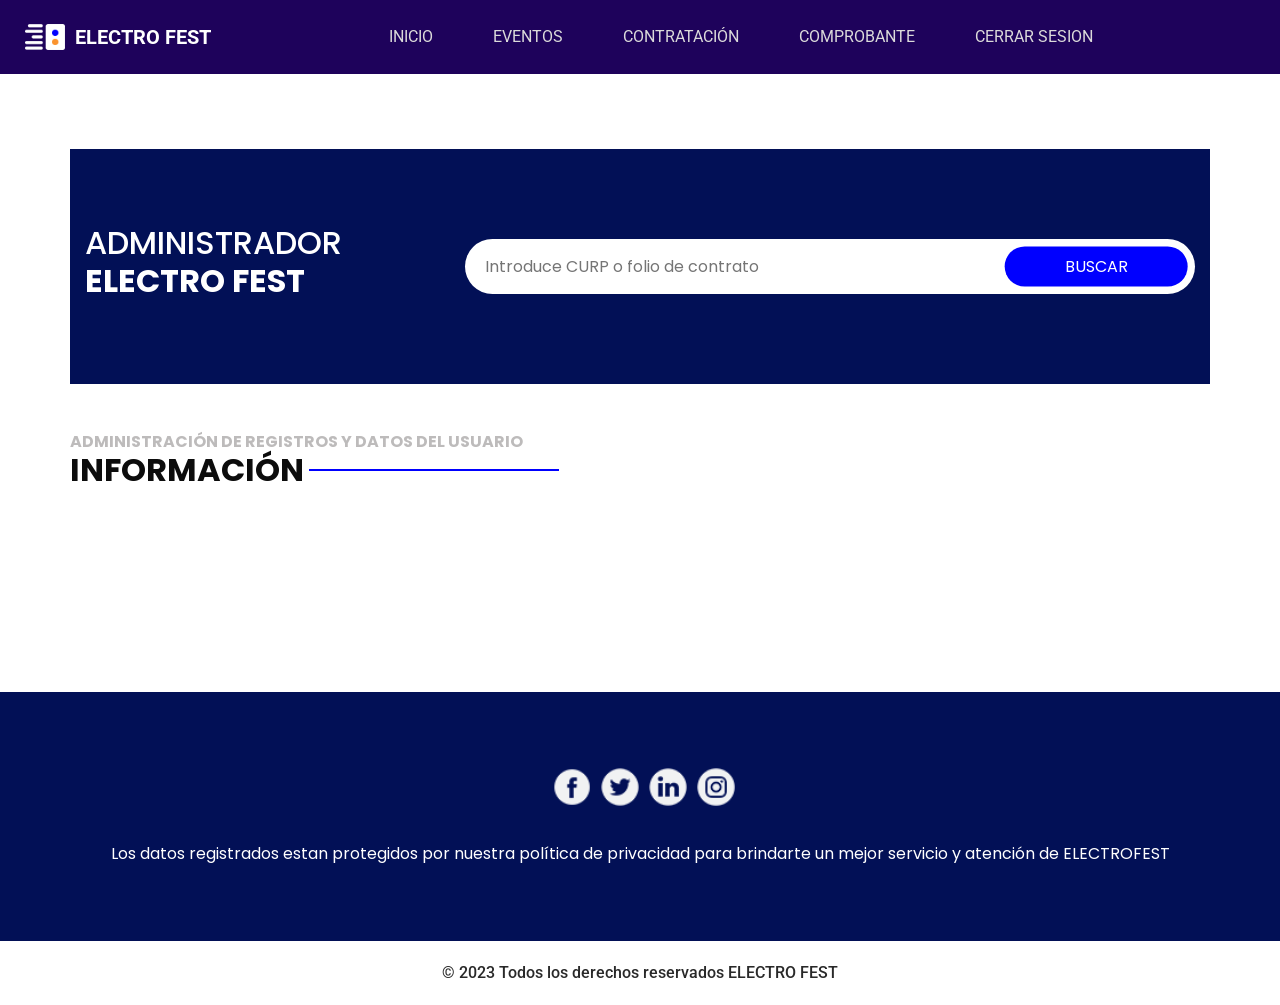
<file: PWebDJ-master1/admin.html>
<!DOCTYPE html>
<html>

<head>
  <!-- Basic -->
  <meta charset="utf-8" />
  <meta http-equiv="X-UA-Compatible" content="IE=edge" />
  <!-- Mobile Metas -->
  <meta name="viewport" content="width=device-width, initial-scale=1, shrink-to-fit=no" />
  <!-- Site Metas -->
  <meta name="keywords" content="" />
  <meta name="description" content="" />
  <meta name="author" content="" />
  <link rel="icon" href="images/logo.png">

  <title>ELECTRO FEST</title>

  <!-- slider stylesheet -->
  <link rel="stylesheet" type="text/css"
    href="https://cdnjs.cloudflare.com/ajax/libs/OwlCarousel2/2.1.3/assets/owl.carousel.min.css" />

  <!-- bootstrap core css -->
  <link rel="stylesheet" type="text/css" href="css/bootstrap.css" />

  <!-- fonts style -->
  <link href="https://fonts.googleapis.com/css?family=Poppins:400,700|Roboto:400,700&display=swap" rel="stylesheet">
  <!-- Custom styles for this template -->
  <link href="css/style.css" rel="stylesheet" />
  <!-- responsive style -->
  <link href="css/responsive.css" rel="stylesheet" />
</head>

<body class="sub_page">
  <div class="hero_area">
    <!-- header section strats -->
    <header class="header_section">
      <div class="container-fluid">
        <nav class="navbar navbar-expand-lg custom_nav-container ">
          <a class="navbar-brand" href="inde.php">
            <img src="images/logo.png" alt="">
            <span>
              ELECTRO FEST
            </span>
          </a>
          <button class="navbar-toggler" type="button" data-toggle="collapse" data-target="#navbarSupportedContent"
            aria-controls="navbarSupportedContent" aria-expanded="false" aria-label="Toggle navigation">
            <span class="navbar-toggler-icon"></span>
          </button>

          <div class="collapse navbar-collapse" id="navbarSupportedContent">
            <div class="d-flex mx-auto flex-column flex-lg-row align-items-center">
              <ul class="navbar-nav  ">
                <li class="nav-item active">
                  <a class="nav-link" href="inde.php">Inicio<span class="sr-only">(current)</span></a>
                </li>
                <li class="nav-item">
                  <a class="nav-link" href="infoEventos.php">Eventos</a>
                </li>
                <li class="nav-item">
                  <a class="nav-link" href="contrato.php">Contratación</a>
                </li>
                <li class="nav-item">
                  <a class="nav-link" href="comprobante.php">Comprobante</a>
                </li>
                <li class="nav-item">
                  <a class="nav-link" href="../php/cerrar_se.php">Cerrar sesion</a>
                </li>
              </ul>
            </div>
            
          </div>
        </nav>
      </div>
    </header>
    <!-- end header section -->
  </div>

  <!-- about section -->
  <section class="about_section layout_padding">
    <div class="container">

      <section class="subscribe_section layout_padding">
        <div class="container">
          <div class="row">
            <div class="col-md-4">
              <h2>
                Administrador<br>
                <span>
                  ELECTRO FEST
                </span>
              </h2>
            </div>
            <div class="col-md-8">
              <form action="">
                <input type="text" placeholder="Introduce CURP o folio de contrato">
                <button>
                  Buscar
                </button>
              </form>
            </div>
          </div>
        </div>
      </section>

      <br><br>
      <div class="row">
        <div class="col-md-6">
          <div class="detail-box">

            <h6>
              Administración de registros y datos del usuario
            </h6>

            
            <div class="custom_heading-container">
              <h2>
                Información
              </h2>
              <hr>
            </div>

            <div>
              <br><br><br><br><br>
            </div>
            
        </div>
      </div>

    </div>
  </section>
  <!-- end about section -->


  <!-- info section -->
  <section class="info_section layout_padding">
    <div class="container">
      <div class="info_social">
        <div>
          <a href="">
            <img src="images/fb.png" alt="">
          </a>
        </div>
        <div>
          <a href="">
            <img src="images/twitter.png" alt="">
          </a>
        </div>
        <div>
          <a href="">
            <img src="images/linkedin.png" alt="">
          </a>
        </div>
        <div>
          <a href="">
            <img src="images/insta.png" alt="">
          </a>
        </div>
      </div>
      <div>
        <p>
          Los datos registrados estan protegidos por nuestra política de privacidad para brindarte un mejor servicio y atención de ELECTROFEST
        </p>
      </div>
    </div>
  </section>

  <!-- end info_section -->

  <!-- footer section -->
  <section class="container-fluid footer_section">
    <p>
      &copy; 2023 Todos los derechos reservados
      <a href="">ELECTRO FEST</a>
    </p>
  </section>
  <!-- footer section -->

  <script type="text/javascript" src="js/jquery-3.4.1.min.js"></script>
  <script type="text/javascript" src="js/bootstrap.js"></script>

</body>
</body>

</html>
</file>
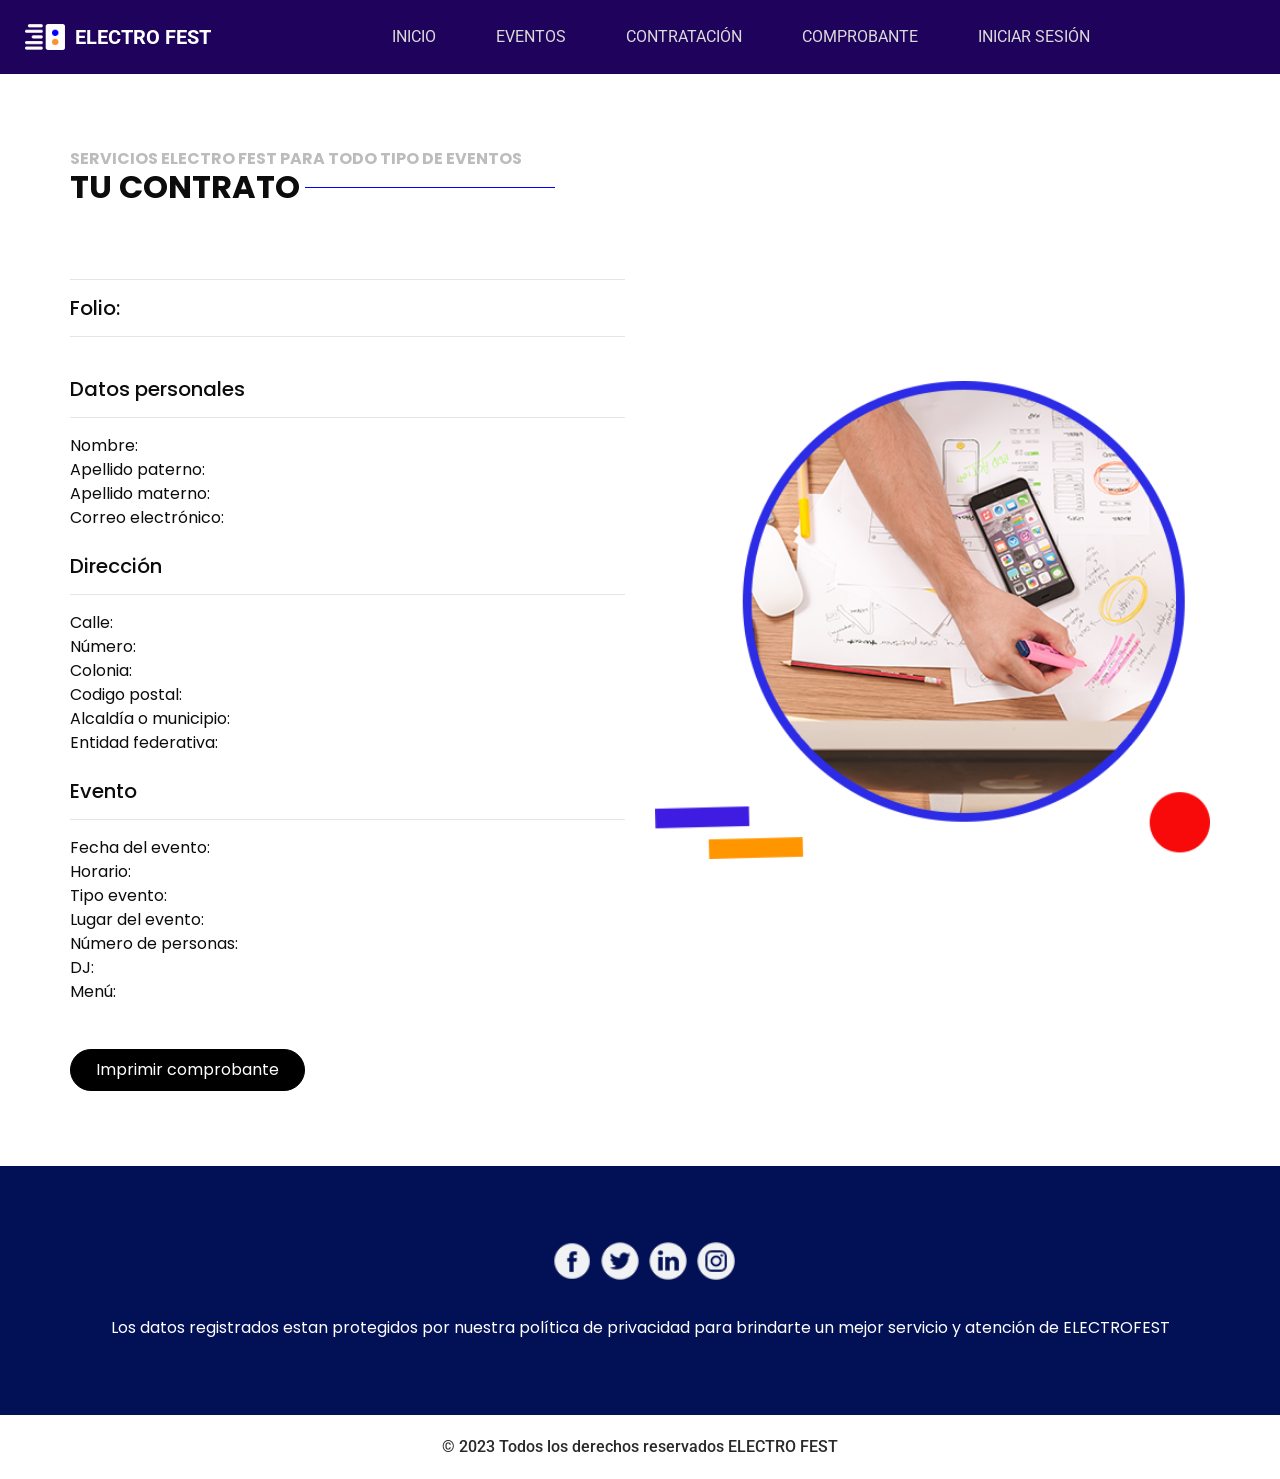
<file: PWebDJ-master1/comprobante.html>
<!DOCTYPE html>
<html>

<head>
  <!-- Basic -->
  <meta charset="utf-8" />
  <meta http-equiv="X-UA-Compatible" content="IE=edge" />
  <!-- Mobile Metas -->
  <meta name="viewport" content="width=device-width, initial-scale=1, shrink-to-fit=no" />
  <!-- Site Metas -->
  <meta name="keywords" content="" />
  <meta name="description" content="" />
  <meta name="author" content="" />
  <link rel="icon" href="images/logo.png">

  <title>ELECTRO FEST</title>

  <!-- slider stylesheet -->
  <link rel="stylesheet" type="text/css"
    href="https://cdnjs.cloudflare.com/ajax/libs/OwlCarousel2/2.1.3/assets/owl.carousel.min.css" />

  <!-- bootstrap core css -->
  <link rel="stylesheet" type="text/css" href="css/bootstrap.css" />

  <!-- fonts style -->
  <link href="https://fonts.googleapis.com/css?family=Poppins:400,700|Roboto:400,700&display=swap" rel="stylesheet">
  <!-- Custom styles for this template -->
  <link href="css/style.css" rel="stylesheet" />
  <!-- responsive style -->
  <link href="css/responsive.css" rel="stylesheet" />
</head>

<body class="sub_page">
  <div class="hero_area">
    <!-- header section strats -->
    <header class="header_section">
      <div class="container-fluid">
        <nav class="navbar navbar-expand-lg custom_nav-container ">
          <a class="navbar-brand" href="index.html">
            <img src="images/logo.png" alt="">
            <span>
              ELECTRO FEST
            </span>
          </a>
          <button class="navbar-toggler" type="button" data-toggle="collapse" data-target="#navbarSupportedContent"
            aria-controls="navbarSupportedContent" aria-expanded="false" aria-label="Toggle navigation">
            <span class="navbar-toggler-icon"></span>
          </button>

          <div class="collapse navbar-collapse" id="navbarSupportedContent">
            <div class="d-flex mx-auto flex-column flex-lg-row align-items-center">
              <ul class="navbar-nav  ">
                <li class="nav-item active">
                  <a class="nav-link" href="index.html">Inicio<span class="sr-only">(current)</span></a>
                </li>
                <li class="nav-item">
                  <a class="nav-link" href="InfoEventos.html">Eventos</a>
                </li>
                <li class="nav-item">
                  <a class="nav-link" href="contrato.html">Contratación</a>
                </li>
                <li class="nav-item">
                  <a class="nav-link" href="comprobante.html">Comprobante</a>
                </li>
                <li class="nav-item">
                  <a class="nav-link" href="index.php">Iniciar Sesión</a>
                </li>
              </ul>
            </div>
            
          </div>
        </nav>
      </div>
    </header>
    <!-- end header section -->
  </div>

  <!-- about section -->
  <section class="about_section layout_padding">
    <div class="container">
      <div class="row">
        <div class="col-md-6">
          <div class="detail-box">
            <h6>
              Servicios ELECTRO FEST para todo tipo de eventos
            </h6>
            
            <div class="custom_heading-container">
              <h2>
                Tu contrato
              </h2>
              <hr>
            </div>

            <br><br>
            <hr>
            <h5>Folio: </h5> <hr><br>

            <div>
              <h5>Datos personales</h5>
              <hr>
              
              <div>
                <h7>Nombre: </h7><br>
                <h7>Apellido paterno: </h7><br>
                <h7>Apellido materno: </h7><br>
                <h7>Correo electrónico: </h7><br>
              </div>
              
              <br>
              <h5>Dirección</h5>
              <hr>
              
              <div>
                <h7>Calle: </h7><br>
                <h7>Número: </h7><br>
                <h7>Colonia: </h7><br>
                <h7>Codigo postal: </h7><br>
                <h7>Alcaldía o municipio: </h7><br>
                <h7>Entidad federativa: </h7><br>
              </div>
              
              <br>
              <h5>Evento </h5>
              <hr>
              
              <div>
                <h7>Fecha del evento: </h7><br>
                <h7>Horario: </h7><br>
                <h7>Tipo evento: </h7><br>
                <h7>Lugar del evento: </h7><br>
                <h7>Número de personas: </h7><br>
                <h7>DJ: </h7><br>
                <h7>Menú: </h7><br>
              </div>
            </div>

            
            <!----<p>
              It is a long established fact that a reader will be distracted by the readable content of a page when
              looking at its layout. The point of using Lorem
            </p>--->

            <div>
              <a href="">
                Imprimir comprobante
              </a>
            </div>
          </div>
        </div>
        <div class="col-md-6">
          <div class="img-box">
            <img src="images/about-img.png" alt="">
          </div>
        </div>
      </div>

    </div>
  </section>
  <!-- end about section -->


  <!-- info section -->
  <section class="info_section layout_padding">
    <div class="container">
      <div class="info_social">
        <div>
          <a href="">
            <img src="images/fb.png" alt="">
          </a>
        </div>
        <div>
          <a href="">
            <img src="images/twitter.png" alt="">
          </a>
        </div>
        <div>
          <a href="">
            <img src="images/linkedin.png" alt="">
          </a>
        </div>
        <div>
          <a href="">
            <img src="images/insta.png" alt="">
          </a>
        </div>
      </div>
      <div>
        <p>
          Los datos registrados estan protegidos por nuestra política de privacidad para brindarte un mejor servicio y atención de ELECTROFEST
        </p>
      </div>
    </div>
  </section>

  <!-- end info_section -->

  <!-- footer section -->
  <section class="container-fluid footer_section">
    <p>
      &copy; 2023 Todos los derechos reservados
      <a href="">ELECTRO FEST</a>
    </p>
  </section>
  <!-- footer section -->

  <script type="text/javascript" src="js/jquery-3.4.1.min.js"></script>
  <script type="text/javascript" src="js/bootstrap.js"></script>

</body>
</body>

</html>
</file>
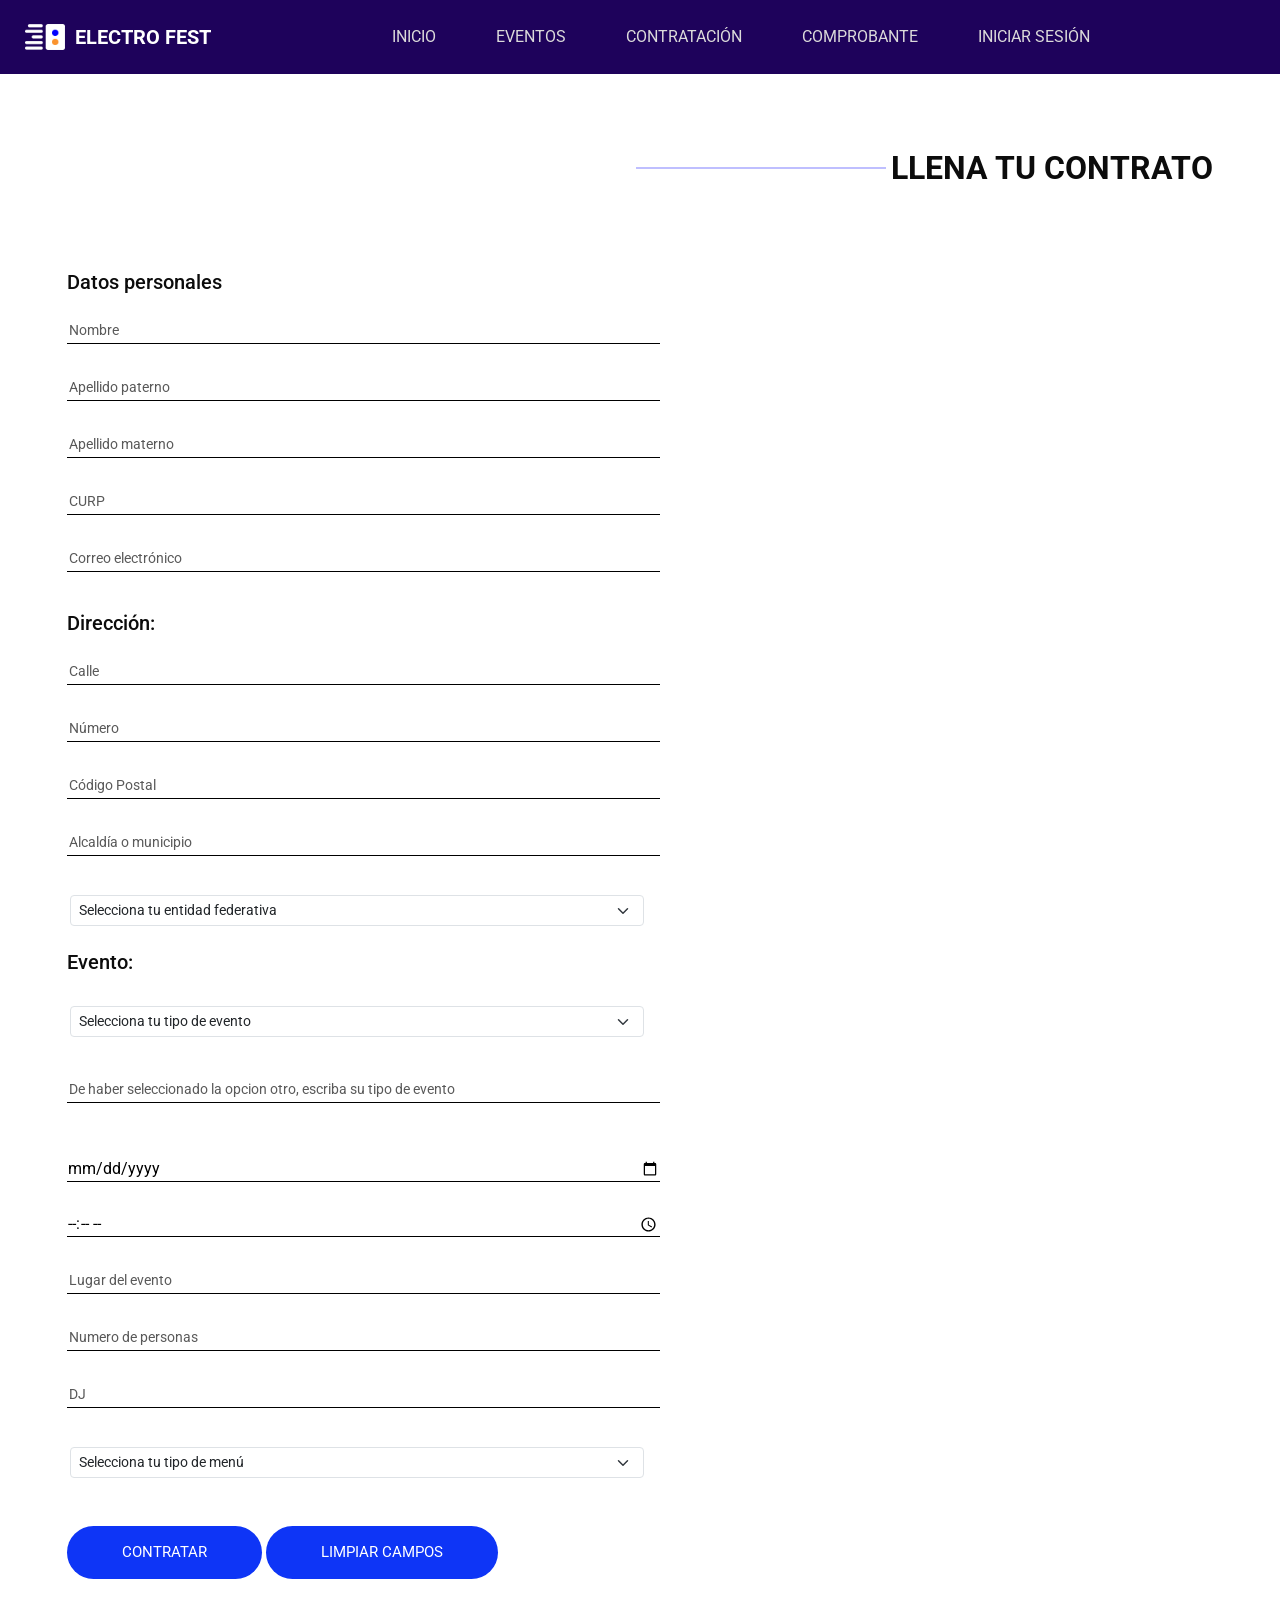
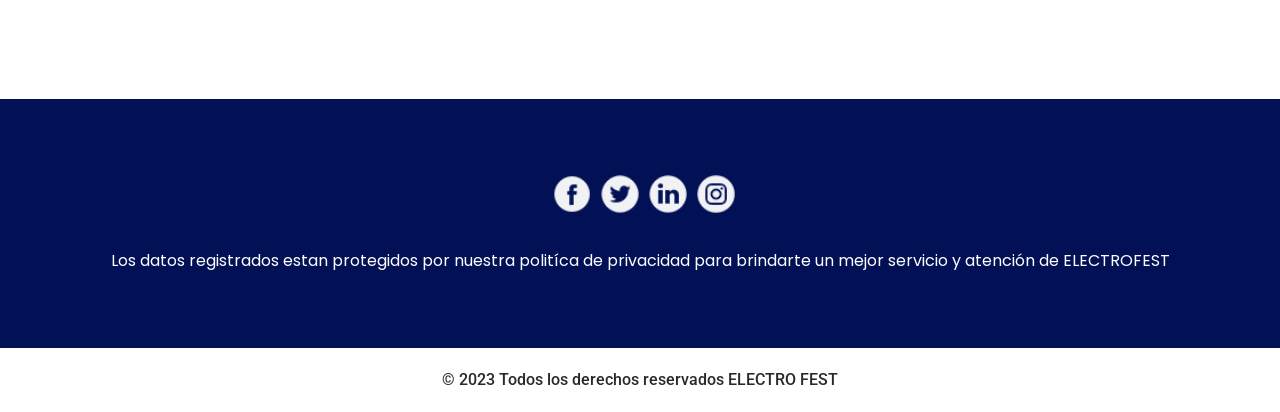
<file: PWebDJ-master1/contrato.html>
<!DOCTYPE html>
<html>

<head>
  <!-- Basic -->
  <meta charset="utf-8" />
  <meta http-equiv="X-UA-Compatible" content="IE=edge" />
  <!-- Mobile Metas -->
  <meta name="viewport" content="width=device-width, initial-scale=1, shrink-to-fit=no" />
  <!-- Site Metas -->
  <meta name="keywords" content="" />
  <meta name="description" content="" />
  <meta name="author" content="" />

  <title>ELECTRO FEST</title>

  <!-- slider stylesheet -->
  <link rel="stylesheet" type="text/css"
    href="https://cdnjs.cloudflare.com/ajax/libs/OwlCarousel2/2.1.3/assets/owl.carousel.min.css" />

  <!-- bootstrap core css -->
  <link rel="stylesheet" type="text/css" href="css/bootstrap.css" />
  <link href="https://cdn.jsdelivr.net/npm/bootstrap@5.3.0-alpha3/dist/css/bootstrap.min.css" rel="stylesheet"
    integrity="sha384-KK94CHFLLe+nY2dmCWGMq91rCGa5gtU4mk92HdvYe+M/SXH301p5ILy+dN9+nJOZ" crossorigin="anonymous">

  <!-- fonts style -->
  <link href="https://fonts.googleapis.com/css?family=Poppins:400,700|Roboto:400,700&display=swap" rel="stylesheet">
  <!-- Custom styles for this template -->
  <link href="css/style.css" rel="stylesheet" />
  <!-- responsive style -->
  <link href="css/responsive.css" rel="stylesheet" />
  <link rel="icon" href="images/logo.png">
</head>

<body class="sub_page">
  <div class="hero_area">
    <!-- header section strats -->
    <header class="header_section">
      <div class="container-fluid">
        <nav class="navbar navbar-expand-lg custom_nav-container ">
          <a class="navbar-brand" href="index.html">
            <img src="images/logo.png" alt="">
            <span>
              ELECTRO FEST
            </span>
          </a>
          <button class="navbar-toggler" type="button" data-toggle="collapse" data-target="#navbarSupportedContent"
            aria-controls="navbarSupportedContent" aria-expanded="false" aria-label="Toggle navigation">
            <span class="navbar-toggler-icon"></span>
          </button>

          <div class="collapse navbar-collapse" id="navbarSupportedContent">
            <div class="d-flex mx-auto flex-column flex-lg-row align-items-center">
              <ul class="navbar-nav  ">
                <li class="nav-item active">
                  <a class="nav-link" href="index.html">Inicio<span class="sr-only">(current)</span></a>
                </li>
                <li class="nav-item">
                  <a class="nav-link" href="InfoEventos.html">Eventos</a>
                </li>
                
                <li class="nav-item">
                  <a class="nav-link" href="contrato.html">Contratación</a>
                </li>
                <li class="nav-item">
                  <a class="nav-link" href="comprobante.html">Comprobante</a>
                </li>
                <li class="nav-item">
                  <a class="nav-link" href="Login.html">Iniciar Sesión</a>
                </li>
              </ul>
            </div>
            
          </div>
        </nav>
      </div>
    </header>
    <!-- end header section -->
  </div>

  <!-- contact section -->

  <section class="contact_section layout_padding">
    <div class="container">
      <div class="d-flex flex-column align-items-end">
        <div class="custom_heading-container">
          <hr>
          <h2>
            Llena tu contrato 
          </h2>
        </div>
      </div>
      <div class="layout_padding-top layout_padding2-bottom">
        <div class="row">
          <div class="col-md-7">
            <form action="">
              <div class="contact_form-container">
                <div>

                  <h5>Datos personales</h5>

                  <div>
                    <input type="text" placeholder="Nombre">
                  </div>
                  <div>
                    <input type="text" placeholder="Apellido paterno">
                  </div>
                  <div>
                    <input type="text" placeholder="Apellido materno">
                  </div>
                  <div>
                    <input type="text" placeholder="CURP">
                  </div>
                  <div>
                    <input type="email" placeholder="Correo electrónico">
                  </div>

                  <br><h5>Dirección:</h5>

                  <div>
                    <input type="text" placeholder="Calle">
                  </div>
                  <div>
                    <input type="text" placeholder="Número">
                  </div>
                  <div>
                    <input type="text" placeholder="Código Postal">
                  </div>
                  <div>
                    <input type="text" placeholder="Alcaldía o municipio">
                  </div>
                  <br>
                  <div class="row justify-content-start col-11">
                      <!--<label for="lang">Entidad federativa: </label>-->
                      <select  class="form-select form-select-sm"  aria-label=".form-select-sm example">
                        <option selected>Selecciona tu entidad federativa</option>
                        <option value="Aguascalientes">Aguascalientes</option>
                        <option value="Baja California">Baja California</option>
                        <option value="Baja California Sur">Baja California Sur</option>
                        <option value="Campeche">Campeche</option>
                        <option value="Chiapas">Chiapas</option>
                        <option value="Chihuahua">Chihuahua</option>
                        <option value="CDMX">Ciudad de México</option>
                        <option value="Coahuila">Coahuila</option>
                        <option value="Colima">Colima</option>
                        <option value="Durango">Durango</option>
                        <option value="Estado de México">Estado de México</option>
                        <option value="Guanajuato">Guanajuato</option>
                        <option value="Guerrero">Guerrero</option>
                        <option value="Hidalgo">Hidalgo</option>
                        <option value="Jalisco">Jalisco</option>
                        <option value="Michoacán">Michoacán</option>
                        <option value="Morelos">Morelos</option>
                        <option value="Nayarit">Nayarit</option>
                        <option value="Nuevo León">Nuevo León</option>
                        <option value="Oaxaca">Oaxaca</option>
                        <option value="Puebla">Puebla</option>
                        <option value="Querétaro">Querétaro</option>
                        <option value="Quintana Roo">Quintana Roo</option>
                        <option value="San Luis Potosí">San Luis Potosí</option>
                        <option value="Sinaloa">Sinaloa</option>
                        <option value="Sonora">Sonora</option>
                        <option value="Tabasco">Tabasco</option>
                        <option value="Tamaulipas">Tamaulipas</option>
                        <option value="Tlaxcala">Tlaxcala</option>
                        <option value="Veracruz">Veracruz</option>
                        <option value="Yucatán">Yucatán</option>
                        <option value="Zacatecas">Zacatecas</option>
                      </select>
                  </div>

                  <br>
                  <h5>Evento:</h5>

                  <br>
                  <div class="row justify-content-start col-11">
                    <select class="form-select form-select-sm" aria-label=".form-select-sm example">
                      <option selected>Selecciona tu tipo de evento</option>
                      <option value="Bautizo">Bautizo</option>
                      <option value="Primera comunion">Primera comunión</option>
                      <option value="XV">XV años</option>
                      <option value="Boda">Boda</option>
                      <option value="Cumpleaños">Cumpleaños</option>
                      <option value="Otro">Otro (Describa en campo inferior)</option>
                    </select>
                  </div>
                  <br>
                  <div>
                    <input type="text" placeholder="De haber seleccionado la opcion otro, escriba su tipo de evento">
                  </div>

                  <br>
                  <div>
                    <input type="date" >
                  </div>
                  <div>
                    <input type="time">
                  </div>

                  <div>
                    <input type="text" placeholder="Lugar del evento">
                  </div>

                  <div>
                    <input type="text" placeholder="Numero de personas">
                  </div>

                  <div>
                    <input type="text" placeholder="DJ">
                  </div>
                  <br>
                  <div class="row justify-content-start col-11">
                    <select class="form-select form-select-sm" aria-label=".form-select-sm example">
                      <option selected>Selecciona tu tipo de menú</option>
                      <option value="Bautizo">Ejecutivo</option>
                      <option value="Primera comunion">Económico</option>
                    </select>
                  </div>

                  <!-------<div class="">
                    <input type="text" placeholder="Message" class="message_input">
                  </div>--->
                  <script>
                    function mostrarMensaje(){
                      alert("Para poder contratar el servicio necesitas registrarte o iniciar sesión");
                    }
                  </script>
                  <div class="mt-5">
                    <button type="submit" onclick="mostrarMensaje()">
                      Contratar
                    </button>
                    <button type="submit">
                      Limpiar campos
                    </button>
                  </div>
                </div>

              </div>

            </form>
          </div>
          <div class="col-md-5">
            <div class="map-box">
              <div id="map">
                <div class="map-responsive">
                  <iframe
                    src="https://www.google.com/maps/embed/v1/place?key=AIzaSyA0s1a7phLN0iaD6-UE7m4qP-z21pH0eSc&q=Eiffel+Tower+Paris+France"
                    width="600" height="300" frameborder="0" style="border:0; width: 100%;" allowfullscreen></iframe>
                </div>
              </div>
            </div>
          </div>
        </div>
      </div>

      <!-----------
      <div class="contact_items"> 
        <a href="">
          <div class="item ">
            <div class="img-box box-2">

            </div>
            <div class="detail-box">
              <p>
                +02 1234567890
              </p>
            </div>
          </div>
        </a>
        <a href="">
          <div class="item ">
            <div class="img-box box-3">

            </div>
            <div class="detail-box">
              <p>
                demo@gmail.com
              </p>
            </div>
          </div>
        </a>
        <a href="">
          <div class="item ">
            <div class="img-box box-1">

            </div>
            <div class="detail-box">
              <p>
                t will be distracted by the readable
              </p>
            </div>
          </div>
        </a>
      </div>------->
    </div>
  </section>


  <!-- end contact section -->

  <!-- info section -->
  <section class="info_section layout_padding">
    <div class="container">
      <div class="info_social">
        <div>
          <a href="">
            <img src="images/fb.png" alt="">
          </a>
        </div>
        <div>
          <a href="">
            <img src="images/twitter.png" alt="">
          </a>
        </div>
        <div>
          <a href="">
            <img src="images/linkedin.png" alt="">
          </a>
        </div>
        <div>
          <a href="">
            <img src="images/insta.png" alt="">
          </a>
        </div>
      </div>
      <div>
        <p>
          Los datos registrados estan protegidos por nuestra politíca de privacidad para brindarte un mejor servicio y atención de ELECTROFEST
        </p>
      </div>
    </div>
  </section>

  <!-- end info_section -->

  <!-- footer section -->
  <section class="container-fluid footer_section">
    <p>
      &copy; 2023 Todos los derechos reservados
      <a href="">ELECTRO FEST</a>
    </p>
  </section>
  <!-- footer section -->

  <script type="text/javascript" src="js/jquery-3.4.1.min.js"></script>
  <script type="text/javascript" src="js/bootstrap.js"></script>

</body>
</body>

</html>
</file>
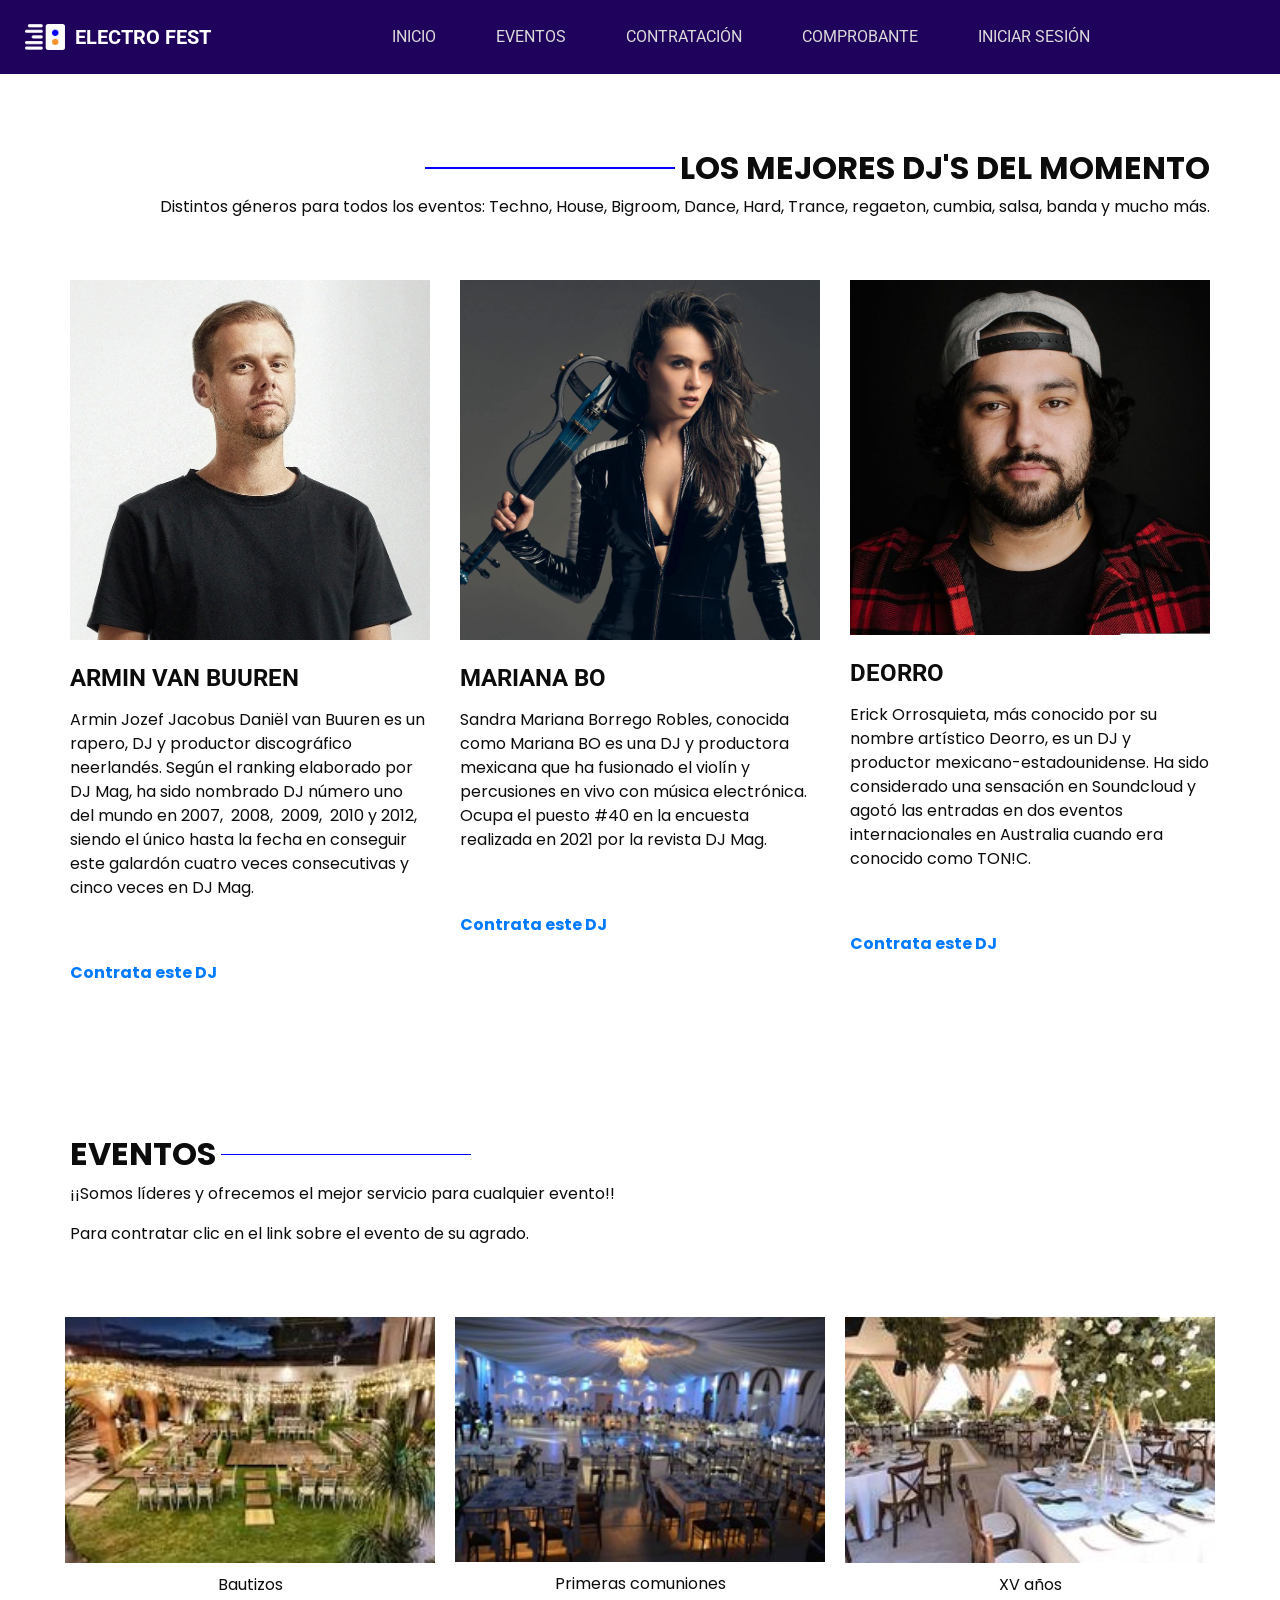
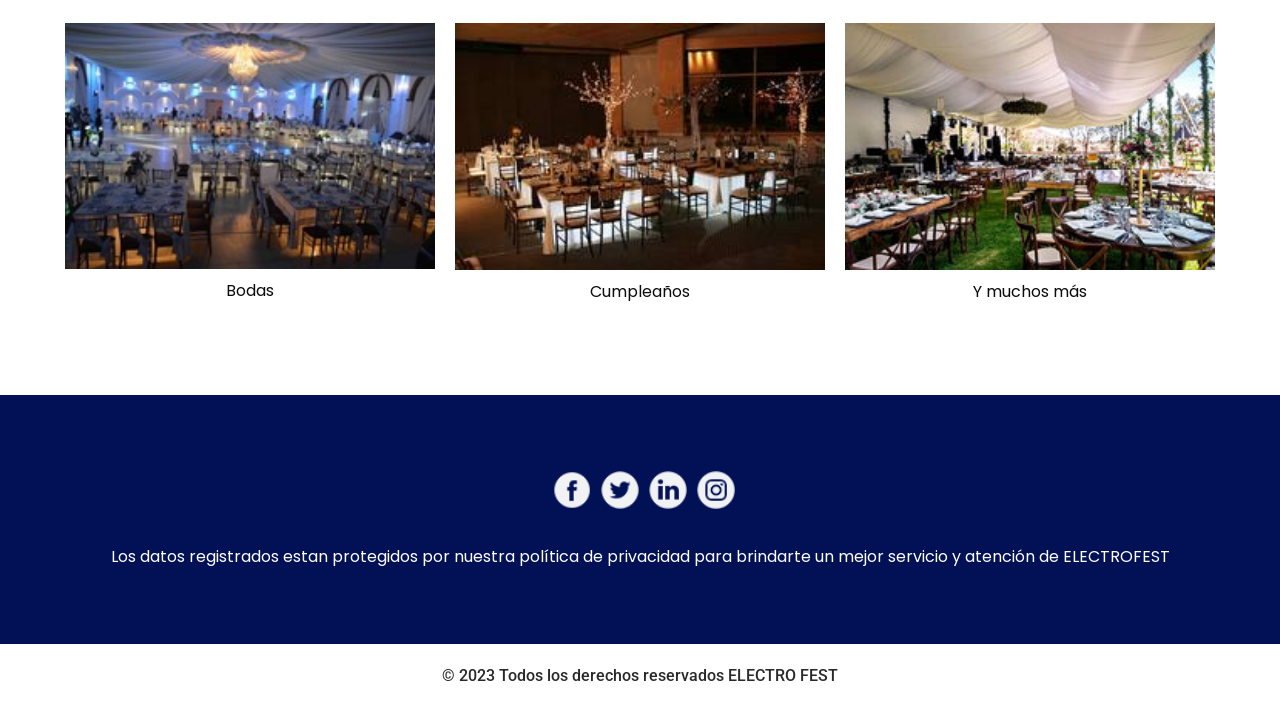
<file: PWebDJ-master1/InfoEventos.html>
<!DOCTYPE html>
<html>

<head>
  <!-- Basic -->
  <meta charset="utf-8" />
  <meta http-equiv="X-UA-Compatible" content="IE=edge" />
  <!-- Mobile Metas -->
  <meta name="viewport" content="width=device-width, initial-scale=1, shrink-to-fit=no" />
  <!-- Site Metas -->
  <meta name="keywords" content="" />
  <meta name="description" content="" />
  <meta name="author" content="" />

  <title>ELECTRO FEST</title>

  <!-- slider stylesheet -->
  <link rel="stylesheet" type="text/css"
    href="https://cdnjs.cloudflare.com/ajax/libs/OwlCarousel2/2.1.3/assets/owl.carousel.min.css" />

  <!-- bootstrap core css -->
  <link rel="stylesheet" type="text/css" href="css/bootstrap.css" />

  <!-- fonts style -->
  <link href="https://fonts.googleapis.com/css?family=Poppins:400,700|Roboto:400,700&display=swap" rel="stylesheet">
  <!-- Custom styles for this template -->
  <link href="css/style.css" rel="stylesheet" />
  <!-- responsive style -->
  <link href="css/responsive.css" rel="stylesheet" />
  <link rel="icon" href="images/logo.png">
</head>

<body class="sub_page">
  <div class="hero_area">
    <!-- header section strats -->
    <header class="header_section">
      <div class="container-fluid">
        <nav class="navbar navbar-expand-lg custom_nav-container ">
          <a class="navbar-brand" href="index.html">
            <img src="images/logo.png" alt="">
            <span>
              ELECTRO FEST
            </span>
          </a>
          <button class="navbar-toggler" type="button" data-toggle="collapse" data-target="#navbarSupportedContent"
            aria-controls="navbarSupportedContent" aria-expanded="false" aria-label="Toggle navigation">
            <span class="navbar-toggler-icon"></span>
          </button>

          <div class="collapse navbar-collapse" id="navbarSupportedContent">
            <div class="d-flex mx-auto flex-column flex-lg-row align-items-center">
              <ul class="navbar-nav  ">
                <li class="nav-item active">
                  <a class="nav-link" href="index.html">Inicio<span class="sr-only">(current)</span></a>
                </li>
                <li class="nav-item">
                  <a class="nav-link" href="InfoEventos.html">Eventos</a>
                </li>
                <li class="nav-item">
                  <a class="nav-link" href="contrato.html">Contratación</a>
                </li>
                <li class="nav-item">
                  <a class="nav-link" href="comprobante.html">Comprobante</a>
                </li>
                <li class="nav-item">
                  <a class="nav-link" href="index.php">Iniciar Sesión</a>
                </li>
              </ul>
            </div>
          
          </div>
        </nav>
      </div>
    </header>
    <!-- end header section -->
  </div>


  <!-- news section -->

  <section class="news_section layout_padding">
    <div class="container">
      <div class="d-flex flex-column align-items-end">
        <div class="custom_heading-container">
          <hr>
          <h2>
            Los mejores DJ's del momento
          </h2>

        </div>
        <p>
          Distintos géneros para todos los eventos: Techno, House, Bigroom, Dance, Hard, Trance, regaeton, cumbia, salsa, banda y mucho más.
        </p>
      </div>
      <div class="row">
        <div class="col-md-4">
          <div class="box">
            <div class="img-box">
              <img src="images/armin.jpg" alt="">
            </div><br>
            <!-----
            <div class="action-box">
              
              <div class="action">
                <a href="">
                  <img src="images/like.png" alt="">
                </a>
                <a href="">
                  <img src="images/comment.png" alt="">
                </a>
                <a href="">
                  <img src="images/share.png" alt="">
                </a>
              </div>
            </div>--->
            <div class="detail-box">
              <h4>
                Armin van Buuren
              </h4>
              <p>
                Armin Jozef Jacobus Daniël van Buuren es un rapero, DJ y productor discográfico neerlandés. Según el ranking elaborado por DJ Mag, ha sido nombrado DJ número uno del mundo en 2007, ​ 2008, ​ 2009, ​ 2010​ y 2012, ​ siendo el único hasta la fecha en conseguir este galardón cuatro veces consecutivas y cinco veces en DJ Mag.
              </p>
              <div>
                <a href="contrato.html">
                  Contrata este DJ
                </a>
              </div>
            </div>
          </div>
        </div>
        <div class="col-md-4">
          <div class="box">
            <div class="img-box">
              <img src="images/mariana bo.jpg" alt="">
            </div><br>
            <!-------
            <div class="action-box">
              <div class="action">
                <a href="">
                  <img src="images/like.png" alt="">
                </a>
                <a href="">
                  <img src="images/comment.png" alt="">
                </a>
                <a href="">
                  <img src="images/share.png" alt="">
                </a>
              </div>
            </div>--->
            <div class="detail-box">
              <h4>
                Mariana BO
              </h4>
              <p>
                Sandra Mariana Borrego Robles, conocida como Mariana BO es una DJ y productora mexicana que ha fusionado el violín y percusiones en vivo con música electrónica. Ocupa el puesto #40 en la encuesta realizada en 2021 por la revista DJ Mag.
              </p>
              <div>
                <a href="contrato.html">
                  Contrata este DJ
                </a>
              </div>
            </div>
          </div>
        </div>
        <div class="col-md-4">
          <div class="box">
            <div class="img-box">
              <img src="images/deorro.png" alt="">
            </div><br>
            <!-------
            <div class="action-box">
              <div class="action">
                <a href="">
                  <img src="images/like.png" alt="">
                </a>
                <a href="">
                  <img src="images/comment.png" alt="">
                </a>
                <a href="">
                  <img src="images/share.png" alt="">
                </a>
              </div>
            </div>----->
            <div class="detail-box">
              <h4>
                Deorro
              </h4>
              <p>
                Erick Orrosquieta, más conocido por su nombre artístico Deorro, es un DJ y productor mexicano-estadounidense. Ha sido considerado una sensación en Soundcloud y agotó las entradas en dos eventos internacionales en Australia cuando era conocido como TON!C.
              </p>
              <div>
                <a href="contrato.html">
                  Contrata este DJ
                </a>
              </div>
            </div>
          </div>
        </div>
      </div>
    </div>
  </section>

  <!-- end news section -->

  <section class="portfolio_section layout_padding">
    <div class="container">
      <div class="custom_heading-container">
        <h2>
          Eventos
        </h2>
        <hr>
      </div>
      <p>
        ¡¡Somos líderes y ofrecemos el mejor servicio para cualquier evento!!
      </p>
      <p>Para contratar clic en el link sobre el evento de su agrado.</p>
      <div class="layout_padding2-top">
        <div class="row">
          <div class="col-md-4">
            <div class="img-box">
              <img src="images/213.jpeg" alt="">
              <a href="contrato.html">
                <img src="images/link.png" alt="">
              </a>
            </div>
            <p align="center">Bautizos</p>
          </div>
          <div class="col-md-4">
            <div class="img-box">
              <img src="images/12.jpg" alt="">
              <a href="contrato.html">
                <img src="images/link.png" alt="">
              </a>
            </div>
            <p align="center">Primeras comuniones</p>
          </div>
          <div class="col-md-4">
            <div class="img-box">
              <img src="images/345.jpeg" alt="">
              <a href="contrato.html">
                <img src="images/link.png" alt="">
              </a>
            </div>
            <p align="center">XV años</p>
          </div>
          <div class="col-md-4">
            <div class="img-box">
              <img src="images/12.jpg" alt="">
              <a href="">
                <img src="images/link.png" alt="">
              </a>
            </div>
            <p align="center">Bodas</p>
          </div>
          <div class="col-md-4">
            <div class="img-box">
              <img src="images/123.jpeg" alt="">
              <a href="contrato.html">
                <img src="images/link.png" alt="">
              </a>
            </div>
            <p align="center">Cumpleaños</p>
          </div>
          <div class="col-md-4">
            <div class="img-box">
              <img src="images/10.jpg" alt="">
              <a href="contrato.html">
                <img src="images/link.png" alt="">
              </a>
            </div>
            <p align="center">Y muchos más</p>
          </div>
        </div>
      </div>
    </div>
  </section>


  <!-- info section -->
  <section class="info_section layout_padding">
    <div class="container">
      <div class="info_social">
        <div>
          <a href="">
            <img src="images/fb.png" alt="">
          </a>
        </div>
        <div>
          <a href="">
            <img src="images/twitter.png" alt="">
          </a>
        </div>
        <div>
          <a href="">
            <img src="images/linkedin.png" alt="">
          </a>
        </div>
        <div>
          <a href="">
            <img src="images/insta.png" alt="">
          </a>
        </div>
      </div>
      <div>
        <p>
          Los datos registrados estan protegidos por nuestra política de privacidad para brindarte un mejor servicio y atención de ELECTROFEST
        </p>
      </div>
    </div>
  </section>

  <!-- end info_section -->

  <!-- footer section -->
  <section class="container-fluid footer_section">
    <p>
      &copy; 2023 Todos los derechos reservados
      <a href="">ELECTRO FEST</a>
    </p>
  </section>
  <!-- footer section -->

  <script type="text/javascript" src="js/jquery-3.4.1.min.js"></script>
  <script type="text/javascript" src="js/bootstrap.js"></script>

</body>
</body>

</html>
</file>
<file: PWebDJ-master1/css/style.css>
body {
  font-family: "Roboto", sans-serif;
  color: #0c0c0c;
  background-color: #ffffff;
}

.layout_padding {
  padding: 75px 0;
}

.layout_padding2 {
  padding: 45px 0;
}

.layout_padding2-top {
  padding-top: 45px;
}

.layout_padding2-bottom {
  padding-bottom: 45px;
}

.layout_padding-top {
  padding-top: 75px;
}

.layout_padding-bottom {
  padding-bottom: 75px;
}

.custom_heading-container {
  display: -webkit-box;
  display: -ms-flexbox;
  display: flex;
  -webkit-box-align: center;
      -ms-flex-align: center;
          align-items: center;
}

.custom_heading-container h2 {
  text-transform: uppercase;
  font-weight: bold;
}

.custom_heading-container hr {
  width: 250px;
  border: none;
  height: 1.5px;
  background-color: #0000ff;
  margin: 0 5px 0.5rem 5px;
}

/*header section*/
.hero_area {
  position: relative;
}

.sub_page .hero_area {
  height: auto;
}

.hero_area.sub_pages {
  height: auto;
}

.header_section {
  background-color: #1e025b;
  padding: 10px 0;
}

.header_section .container-fluid {
  padding-right: 25px;
  padding-left: 25px;
}

.header_section .nav_container {
  margin: 0 auto;
}

.header_section .quote_btn-container a {
  color: #ffffff;
}

.header_section .quote_btn-container a img {
  margin-right: 10px;
}

.header_section .quote_btn-container a span {
  margin: 0 10px 0 20px;
}

.custom_nav-container.navbar-expand-lg .navbar-nav .nav-link {
  padding: 10px 20px;
  color: #dbdada;
  text-align: center;
  text-transform: uppercase;
}

.custom_nav-container.navbar-expand-lg .navbar-nav .nav-link:hover {
  color: #ffffff;
}

a,
a:hover,
a:focus {
  text-decoration: none;
}

a:hover,
a:focus {
  color: initial;
}

.btn,
.btn:focus {
  outline: none !important;
  -webkit-box-shadow: none;
          box-shadow: none;
}

.navbar-brand,
.navbar-brand:hover {
  text-transform: uppercase;
  font-weight: bold;
  font-size: 24px;
}

.custom_nav-container .nav_search-btn {
  background-image: url(../images/search-icon.png);
  background-size: 22px;
  background-repeat: no-repeat;
  background-position-y: 7px;
  width: 35px;
  height: 35px;
  padding: 0;
  border: none;
}

.navbar-brand {
  display: -webkit-box;
  display: -ms-flexbox;
  display: flex;
  -webkit-box-align: center;
      -ms-flex-align: center;
          align-items: center;
}

.navbar-brand img {
  width: 40px;
  margin-right: 5px;
}

.navbar-brand span {
  font-size: 20px;
  font-weight: 700;
  color: #ffffff;
  margin-left: 5px;
}

.custom_nav-container {
  z-index: 99999;
  padding: 5px 0;
}

.custom_nav-container .navbar-toggler {
  outline: none;
}

.custom_nav-container .navbar-toggler .navbar-toggler-icon {
  background-image: url(../images/menu.png);
  background-size: 40px;
}

/*end header section*/
/* slider section */
.slider_section .slider-container {
  display: -webkit-box;
  display: -ms-flexbox;
  display: flex;
  -webkit-box-align: center;
      -ms-flex-align: center;
          align-items: center;
  padding-left: 10%;
}

.slider_section .detail-box {
  width: 45%;
  z-index: 4;
  color: #ffffff;
}

.slider_section .detail-box h1 {
  text-transform: uppercase;
  font-weight: bold;
  font-size: 3rem;
}

.slider_section .detail-box p {
  width: 75%;
  margin-top: 15px;
}

.slider_section .detail-box .slider-link {
  display: inline-block;
  padding: 10px 35px;
  border: 1px solid #ffffff;
  background-color: transparent;
  color: #ffffff;
  border-radius: 25px;
  margin-top: 35px;
}

.slider_section .detail-box .slider-link:hover {
  background-color: #ffffff;
  color: black;
}

.slider_section .img-box {
  width: 73%;
  margin-left: -17%;
  position: relative;
  z-index: 2;
}

.slider_section .img-box img {
  width: 100%;
}

.slider_section .slider_bg-container {
  position: absolute;
  width: 100%;
  height: 100%;
  background: linear-gradient(135deg, #a454fd, #2b05df);
  z-index: 3;
  -webkit-clip-path: polygon(0 0, 60% 0, 37% 100%, 0% 100%);
          clip-path: polygon(0 0, 60% 0, 37% 100%, 0% 100%);
}

.slider_section .carousel-control-prev,
.slider_section .carousel-control-next {
  left: 47.6%;
  width: 50px;
  height: 50px;
  z-index: 9;
  background-size: 9px;
  background-repeat: no-repeat;
  background-position: center;
  opacity: 1;
  border-radius: 100%;
}

.slider_section .carousel-control-prev {
  background-image: url(../images/prev.png);
  background-color: #ffffff;
  top: 50%;
  -webkit-transform: translate(-50%, 0);
          transform: translate(-50%, 0);
}

.slider_section .carousel-control-next {
  background-image: url(../images/next.png);
  background-color: #2e02fe;
  top: calc(50% - 30px);
  -webkit-transform: translate(0, -50%);
          transform: translate(0, -50%);
}

.about_section {
  font-family: "Poppins", sans-serif;
}

.about_section .row {
  -webkit-box-align: center;
      -ms-flex-align: center;
          align-items: center;
}

.about_section a {
  display: inline-block;
  padding: 8px 25px;
  background-color: #000000;
  border: 1px solid #000000;
  color: #ffffff;
  border-radius: 25px;
  margin-top: 45px;
}

.about_section a:hover {
  background-color: transparent;
  color: #000000;
}

.about_section p {
  margin-top: 45px;
}

.about_section .img-box img {
  width: 100%;
}

.about_section h6 {
  text-transform: uppercase;
  color: #bdbbbb;
  font-weight: bold;
  margin: 0;
}

.service_section {
  position: relative;
  font-family: "Poppins", sans-serif;
}

.service_section h2,
.service_section p {
  color: white;
}

.service_section hr {
  background-color: #ffffff;
}

.service_section .service_container {
  display: -webkit-box;
  display: -ms-flexbox;
  display: flex;
  -webkit-box-pack: justify;
      -ms-flex-pack: justify;
          justify-content: space-between;
}

.service_section .box {
  width: 175px;
  text-align: center;
  margin: 30px 0;
  font-family: "Roboto", sans-serif;
}

.service_section .box .img-2 {
  display: none;
}

.service_section .box .img-box {
  width: 175px;
  height: 175px;
  display: -webkit-box;
  display: -ms-flexbox;
  display: flex;
  -webkit-box-pack: center;
      -ms-flex-pack: center;
          justify-content: center;
  -webkit-box-align: center;
      -ms-flex-align: center;
          align-items: center;
  background-color: #ffffff;
}

.service_section .box .name {
  margin-top: 15px;
}

.service_section .box .name h6 {
  text-transform: uppercase;
  color: #000000;
  font-weight: bold;
}

.service_section .box:hover .img-1 {
  display: none;
}

.service_section .box:hover .img-2 {
  display: inline-block;
}

.service_section::before {
  content: "";
  position: absolute;
  width: 100%;
  height: 55%;
  top: 0;
  left: 0;
  background-image: url(../images/service-bg.jpg);
  z-index: -1;
}

.service_section .read-btn {
  display: -webkit-box;
  display: -ms-flexbox;
  display: flex;
  -webkit-box-pack: center;
      -ms-flex-pack: center;
          justify-content: center;
}

.service_section .read-btn a {
  display: inline-block;
  padding: 8px 25px;
  background-color: #000000;
  border: 1px solid #000000;
  color: #ffffff;
  border-radius: 25px;
}

.service_section .read-btn a:hover {
  background-color: transparent;
  color: #000000;
}

.portfolio_section {
  font-family: "Poppins", sans-serif;
}

.portfolio_section .col-md-4 {
  padding: 0;
}

.portfolio_section .img-box {
  position: relative;
  margin: 10px;
}

.portfolio_section .img-box img {
  width: 100%;
}

.portfolio_section .img-box a {
  display: -webkit-box;
  display: -ms-flexbox;
  display: flex;
  position: absolute;
  opacity: 0;
  -webkit-box-align: center;
      -ms-flex-align: center;
          align-items: center;
  -webkit-box-pack: center;
      -ms-flex-pack: center;
          justify-content: center;
  width: 50px;
  height: 50px;
  border-radius: 100%;
  background-color: #ffffff;
  top: 50%;
  left: 50%;
  -webkit-transform: translate(-50%, -50%);
          transform: translate(-50%, -50%);
  -webkit-transition: opacity 0.2s;
  transition: opacity 0.2s;
}

.portfolio_section .img-box a img {
  width: 20px;
  opacity: 0;
  -webkit-transition: opacity 0.2s;
  transition: opacity 0.2s;
}

.portfolio_section .img-box::before {
  content: "";
  position: absolute;
  top: 50%;
  left: 50%;
  -webkit-transform: translate(-50%, -50%);
          transform: translate(-50%, -50%);
  width: 0;
  height: 0;
  background-color: rgba(37, 28, 229, 0.8);
  border-radius: 25px;
  -webkit-transition: all 0.1s;
  transition: all 0.1s;
}

.portfolio_section .img-box:hover::before {
  width: 90%;
  height: 90%;
}

.portfolio_section .img-box:hover a {
  opacity: 1;
}

.portfolio_section .img-box:hover a img {
  opacity: 1;
}

.news_section h2,
.news_section p,
.news_section a {
  font-family: "Poppins", sans-serif;
}

.news_section .box {
  margin-top: 45px;
}

.news_section .box img {
  width: 100%;
}

.news_section .box .action-box {
  display: -webkit-box;
  display: -ms-flexbox;
  display: flex;
  -webkit-box-pack: end;
      -ms-flex-pack: end;
          justify-content: flex-end;
  padding: 10px 0;
}

.news_section .box .action-box a {
  margin-left: 15px;
  opacity: 0.6;
}

.news_section .box .action-box a img {
  width: 20px;
}

.news_section .box .action-box a:hover {
  opacity: 1;
}

.news_section .box .detail-box h4 {
  text-transform: uppercase;
  font-weight: bold;
}

.news_section .box .detail-box p {
  margin-top: 15px;
}

.news_section .box .detail-box a {
  display: inline-block;
  font-weight: bold;
  margin-top: 45px;
}

.subscribe_section {
  background-color: #021056;
}

.subscribe_section .row {
  -webkit-box-align: center;
      -ms-flex-align: center;
          align-items: center;
}

.subscribe_section h2,
.subscribe_section button {
  font-family: "Poppins", sans-serif;
}

.subscribe_section h2 {
  color: #ffffff;
  text-transform: uppercase;
}

.subscribe_section h2 span {
  text-transform: none;
  font-weight: bold;
}

.subscribe_section form {
  display: -webkit-box;
  display: -ms-flexbox;
  display: flex;
}

.subscribe_section form input {
  border: none;
  min-width: 100%;
  height: 55px;
  background-color: #ffffff;
  padding: 0 20px;
  border-radius: 50px;
  outline: none;
}

.subscribe_section form button {
  border: none;
  padding: 0 60px;
  height: 40px;
  border-radius: 35px;
  color: #ffffff;
  background-color: #0000ff;
  -webkit-transform: translate(-104%, 7.5px);
          transform: translate(-104%, 7.5px);
  text-align: center;
  text-transform: uppercase;
}

.subscribe_section form button:hover {
  background-color: #0000cc;
}

.client_section {
  font-family: "Poppins", sans-serif;
}

.client_section .client_container {
  width: 87%;
  margin: 0 auto;
}

.client_section .client_container .box {
  margin: 20px 35px;
}

.client_section .client_container .box .detail-box {
  padding: 45px 20px;
  -webkit-box-shadow: 0px 0px 16px 0px rgba(0, 0, 0, 0.29);
  box-shadow: 0px 0px 16px 0px rgba(0, 0, 0, 0.29);
}

.client_section .client_container .box .client-id {
  display: -webkit-box;
  display: -ms-flexbox;
  display: flex;
  -webkit-box-align: end;
      -ms-flex-align: end;
          align-items: flex-end;
}

.client_section .client_container .box .client-id .img-box {
  min-width: 150px;
  margin-top: -50px;
  margin-left: 5px;
}

.client_section .client_container .box .client-id .img-box img {
  width: 100%;
}

.client_section .client_container .box .client-id .name {
  text-transform: uppercase;
  margin-bottom: 15px;
}

.client_section .client_container .box .client-id .name h5 {
  color: #021056;
}

.client_section .client_container .box .client-id .name h6 {
  color: #0730fc;
}

.client_section .carousel-control-prev,
.client_section .carousel-control-next {
  left: initial;
  top: initial;
  width: 50px;
  height: 50px;
  bottom: 45px;
  z-index: 9;
  background-size: 9px;
  background-repeat: no-repeat;
  background-position: center;
  opacity: 1;
  background-color: #2e02fe;
}

.client_section .carousel-control-prev:hover,
.client_section .carousel-control-next:hover {
  background-color: #464646;
}

.client_section .carousel-control-prev {
  background-image: url(../images/left-white.png);
  right: 95px;
}

.client_section .carousel-control-next {
  background-image: url(../images/next.png);
  right: 35px;
}

.contact_section .contact_form-container input {
  border: none;
  outline: none;
  border-bottom: 1px solid #000;
  width: 90%;
  margin: 15px 0;
  background-color: transparent;
}

.contact_section .contact_form-container input::-webkit-input-placeholder {
  color: #595959;
  font-size: 14px;
}

.contact_section .contact_form-container input:-ms-input-placeholder {
  color: #595959;
  font-size: 14px;
}

.contact_section .contact_form-container input::-ms-input-placeholder {
  color: #595959;
  font-size: 14px;
}

.contact_section .contact_form-container input::placeholder {
  color: #595959;
  font-size: 14px;
}

.contact_section .contact_form-container input.message_input {
  margin-top: 80px;
}

.contact_section .contact_form-container button {
  border: none;
  background-color: #0e35f6;
  color: #fff;
  font-size: 15px;
  padding: 15px 55px;
  border-radius: 30px;
  text-transform: uppercase;
}

.contact_section .contact_form-container button:hover {
  background-color: #082de2;
}

.contact_section .map-box #map {
  width: 100%;
  height: 100%;
}

.contact_items {
  margin: 0 auto;
  display: -webkit-box;
  display: -ms-flexbox;
  display: flex;
  -webkit-box-pack: justify;
      -ms-flex-pack: justify;
          justify-content: space-between;
}

.contact_items .item {
  width: 250px;
  display: -webkit-box;
  display: -ms-flexbox;
  display: flex;
  -webkit-box-align: center;
      -ms-flex-align: center;
          align-items: center;
  text-align: center;
}

.contact_items .item .img-box {
  width: 60px;
  height: 60px;
  border-radius: 100%;
  background-repeat: no-repeat;
  background-position: center;
}

.contact_items .item .detail-box {
  color: #5e5e5e;
}

.contact_items .item .detail-box p {
  margin: 0;
}

.contact_items {
  position: relative;
}

.contact_items a {
  position: relative;
}

.contact_items .item .img-box.box-1 {
  background-image: url(../images/location.png);
}

.contact_items .item .img-box.box-2 {
  background-image: url(../images/telephone.png);
}

.contact_items .item .img-box.box-3 {
  background-image: url(../images/envelope.png);
}

.info_section {
  text-align: center;
  font-family: "Poppins", sans-serif;
  background-color: #021056;
  color: #ffffff;
}

.info_section .info_social {
  display: -webkit-box;
  display: -ms-flexbox;
  display: flex;
  -webkit-box-pack: center;
      -ms-flex-pack: center;
          justify-content: center;
  margin: 0 auto 20px auto;
}

.info_section .info_social img {
  width: 40px;
  margin-left: 8px;
}

.info_section p {
  margin: 35px 0 0 0;
}

/* footer section*/
.footer_section {
  background-color: #ffffff;
  padding: 20px;
  font-weight: 500;
}

.footer_section p {
  color: #292929;
  margin: 0;
  text-align: center;
}

.footer_section a {
  color: #292929;
}

/* end footer section*/
/*# sourceMappingURL=style.css.map */
</file>
<file: PWebDJ-master1/css/responsive.css>
@media (max-width: 1120px) {

  .quote_btn-container a {
    display: none;
  }
}

@media (max-width: 992px) {


  .slider_section .slider-container {
    flex-direction: column;
    padding: 0;
  }

  .slider_section .detail-box {
    width: 100%;
    text-align: center;
    padding: 75px 15px;
    background: linear-gradient(135deg, #a454fd, #2b05df);
    position: relative;
  }

  .slider_section .img-box {
    width: 100%;
    margin: 0;
  }

  .slider_section .slider_bg-container {
    display: none;
  }

  .slider_section .detail-box p {
    width: 90%;
    margin-left: auto;
    margin-right: auto;
  }

  .slider_section .carousel-control-prev,
  .slider_section .carousel-control-next {
    top: initial;
    bottom: 0;
    left: 44.6%;
  }

  .slider_section .carousel-control-prev {
    transform: translate(0, 50%);
  }

  .slider_section .carousel-control-next {
    transform: translate(115%, 50%);
  }

  .service_section .service_container {
    flex-wrap: wrap;
    justify-content: center;
  }

  .service_section .box {
    margin: 25px;
  }

  .service_section .box .name h6 {
    color: #ffffff;
  }

  .service_section::before {
    height: 100%;
  }

  .portfolio_section {
    padding-top: 75px;
  }

  .contact_items {
    flex-wrap: wrap;
    justify-content: center;
  }

  .contact_items .item {
    margin: 20px;
  }
}

@media (max-width: 768px) {
  .client_section .client_container {
    width: 100%;
  }

  .client_section .client_container .box {
    margin: 20px 15px;
  }

  .client_section .carousel-control-prev,
  .client_section .carousel-control-next {
    display: none;
  }

  .subscribe_section form {
    margin-top: 25px;
  }

  .contact_section .contact_form-container button {
    margin-bottom: 45px;
  }

  .contact_section .contact_form-container input {
    width: 100%;
  }
}

@media (max-width: 576px) {

  .slider_section .carousel-control-prev,
  .slider_section .carousel-control-next {

    left: 41.6%;
  }

  .custom_heading-container hr {
    display: none;
  }
}

@media (max-width: 480px) {

  .slider_section .carousel-control-prev,
  .slider_section .carousel-control-next {
    left: 39%;
  }

  .subscribe_section form {
    flex-direction: column;
    align-items: center;
  }

  .subscribe_section form button {
    transform: none;
    margin-top: 15px;
  }

  .slider_section .detail-box h1 {
    font-size: 2.5rem;
  }
}

@media (max-width: 420px) {}

@media (max-width: 360px) {

  .slider_section .carousel-control-prev,
  .slider_section .carousel-control-next {
    left: 36%;
  }
}

@media (min-width: 1200px) {
  .container {
    max-width: 1170px;
  }

  .custom_nav-container.navbar-expand-lg .navbar-nav .nav-link {
    padding: 10px 30px;
  }
</file>
